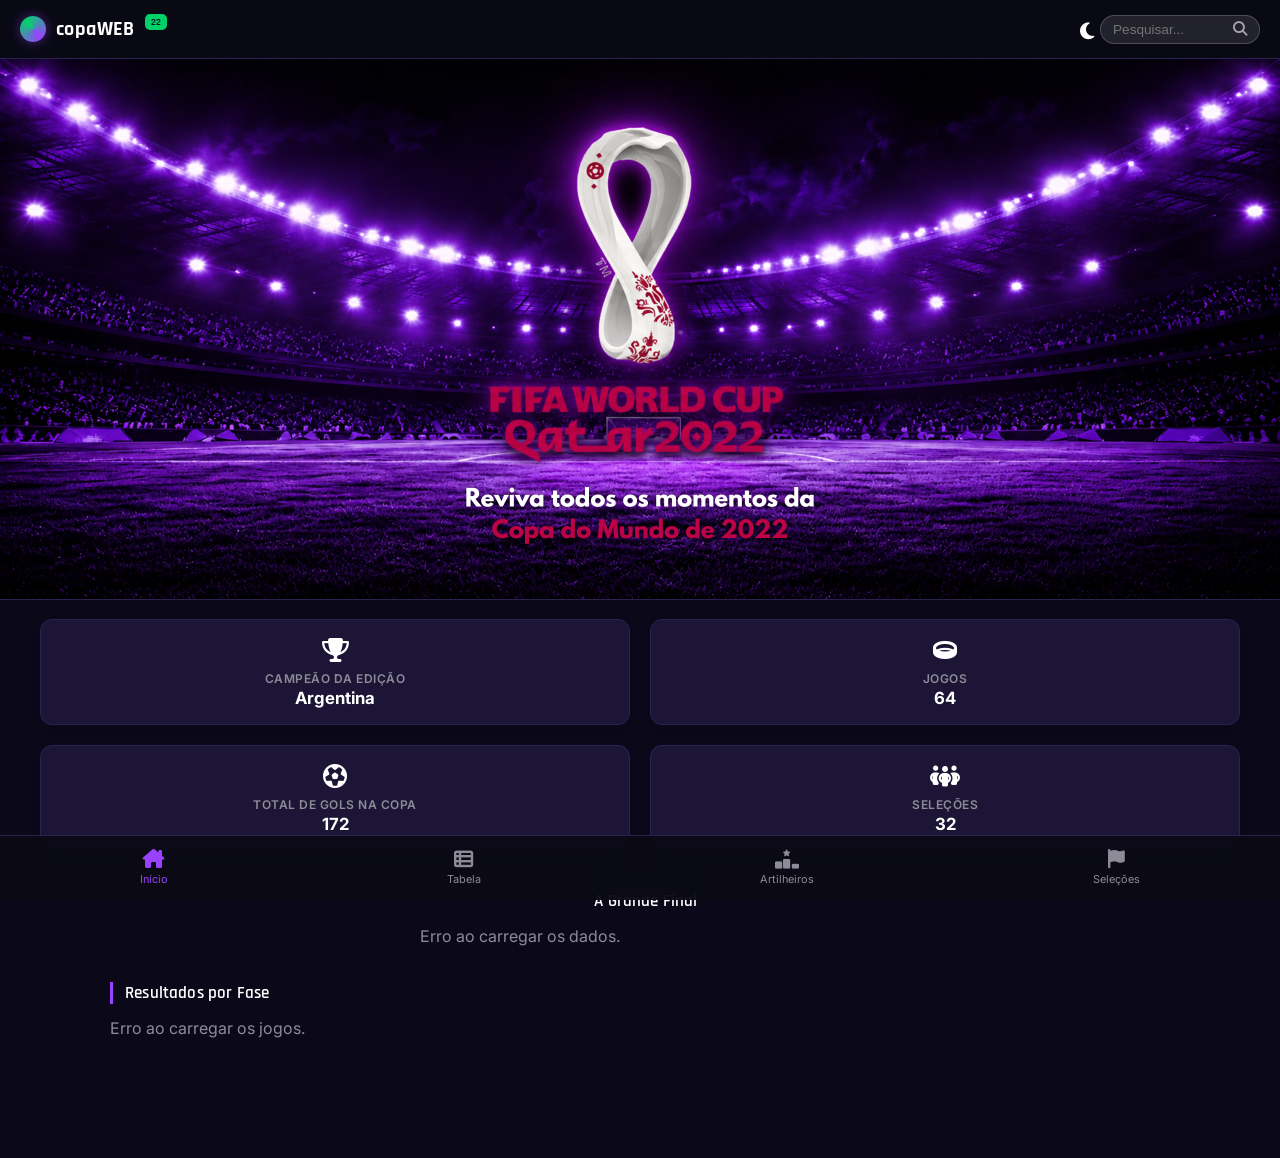
<file: index.html>
<!DOCTYPE html>
<html lang="pt-BR">
<head>
    <meta charset="UTF-8">
    <meta name="viewport" content="width=device-width, initial-scale=1.0, maximum-scale=1.0, user-scalable=no">
    <title>copaWEB - GML'S</title>

    <link rel="stylesheet" href="frontend/css/style.css">
    <script src="frontend/js/busca.js"></script>
    <link rel="stylesheet" href="https://cdnjs.cloudflare.com/ajax/libs/font-awesome/6.4.2/css/all.min.css">
    <script src="frontend/js/tema.js"></script>
</head>
<body>
    

    <header>
        
        <div class="logo">
        <span class="profile-icon"></span>
        copaWEB
        
    </div>

    <button id="btn-tema" style="position: absolute; right: 180px; top: 15px; background: transparent; border: none; color: var(--texto-principal); font-size: 1.2rem; cursor: pointer; padding: 6px; z-index: 1000; transition: var(--transicao);">
        <i class="fa-solid fa-moon"></i>
    </button>
            
<div class="search-container" style="position: absolute; right: 20px; top: 15px; display: flex; align-items: center; background: rgba(255, 255, 255, 0.1); border-radius: 20px; padding: 6px 12px; border: 1px solid rgba(255, 255, 255, 0.2); z-index: 1000;">
    <input type="text" id="campo-pesquisa" placeholder="Pesquisar..." style="background: transparent; border: none; color: #fff; outline: none; width: 120px; font-size: 0.85rem;">
    <i class="fa-solid fa-magnifying-glass" style="color: rgba(255, 255, 255, 0.6); font-size: 0.9rem; cursor: pointer;"></i>
</div>



</div>
    </header>

    <div class="container-banner-imagem">
    <img src="frontend/assets/imagens/estadio1.png" alt="Banner Copa do Mundo" class="banner-imagem-wide">
</div>
<section class="info-copa-section">
    <div class="info-copa-grid">
        
        <div class="info-card">
            <span class="info-card-icon"><i class="fa-solid fa-trophy"></i></span>
            <span class="info-card-label">Campeão da edição</span>
            <span class="info-card-value">Argentina</span>
        </div>

        <div class="info-card">
            <span class="info-card-icon"><i class="fa-solid fa-ring"></i></span>
            <span class="info-card-label">Jogos</span>
            <span class="info-card-value">64</span>
        </div>

        <div class="info-card">
            <span class="info-card-icon"><i class="fa-regular fa-futbol"></i></span>
            <span class="info-card-label">Total de gols na copa</span>
            <span class="info-card-value">172</span>
        </div>

        <div class="info-card">
            <span class="info-card-icon"><i class="fa-solid fa-people-group"></i></span>
            <span class="info-card-label">Seleções</span>
            <span class="info-card-value">32</span>
        </div>

    </div>
</section>

    <div class="pagina-inicio">
        <section class="secao-destaque">
            <h2 class="section-header">A Grande Final</h2>
            <div id="jogo-destaque" class="destaque-wrapper">
                <p class="mensagem-vazia">Carregando partida...</p>
            </div>
        </section>

        <section>
            <h2 class="section-header">Resultados por Fase</h2>
            <div id="lista-jogos" class="jogos-grid">
                <p class="mensagem-vazia">Carregando partidas...</p>
            </div>
        </section>
    </div>

<div class="bottom-nav">
    <a href="index.html" class="nav-item active">
        <i class="fa-solid fa-house-chimney" style="font-size: 1.2rem;"></i>
        Início
    </a>
    <a href="frontend/tabela.html" class="nav-item">
        <i class="fa-solid fa-table-list" style="font-size: 1.2rem;"></i>
        Tabela
    </a>
    <a href="frontend/artilheiros.html" class="nav-item">
        <i class="fa-solid fa-ranking-star" style="font-size: 1.2rem;"></i>
        Artilheiros
    </a>
    <a href="frontend/selecoes.html" class="nav-item">
        <i class="fa-solid fa-flag" style="font-size: 1.2rem;"></i>
        Seleções
    </a>
</div>

    <script src="frontend/js/api.js"></script>
    <script src="frontend/js/home.js"></script>
</body>
</html>
</file>
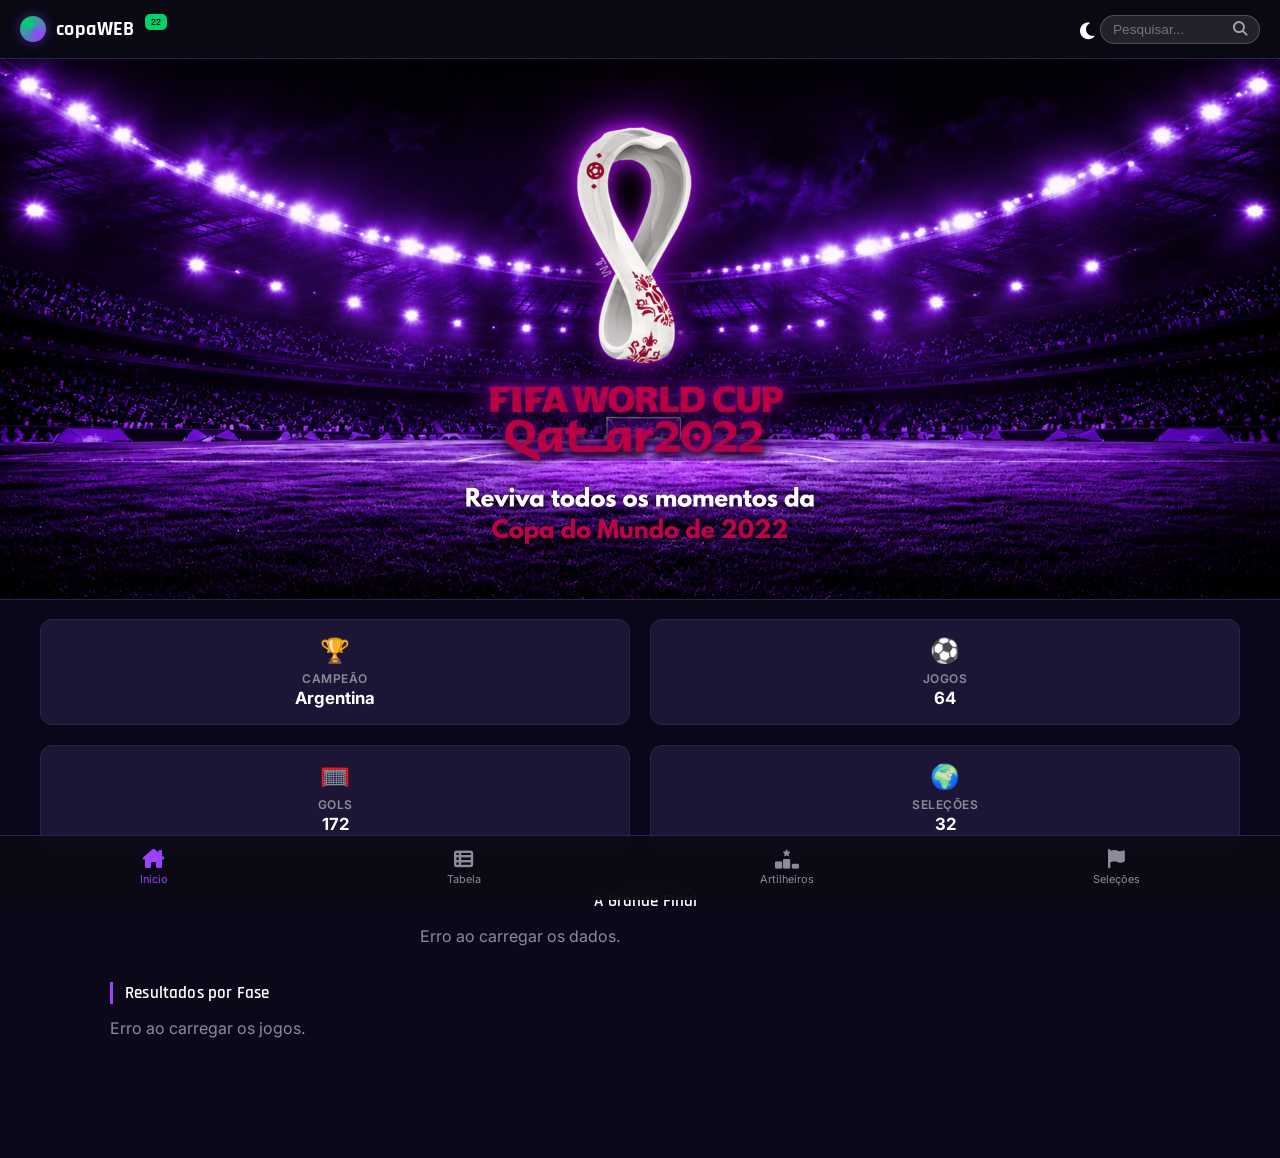
<file: frontend/index.html>
<!DOCTYPE html>
<html lang="pt-BR">
<head>
    <meta charset="UTF-8">
    <meta name="viewport" content="width=device-width, initial-scale=1.0, maximum-scale=1.0, user-scalable=no">
    <title>copaWEB - GML'S</title>

    <link rel="stylesheet" href="css/style.css">
    <script src="js/busca.js"></script>
    <link rel="stylesheet" href="https://cdnjs.cloudflare.com/ajax/libs/font-awesome/6.4.2/css/all.min.css">
    <script src="js/tema.js"></script>
</head>
<body>
    

    <header>
        
        <div class="logo">
        <span class="profile-icon"></span>
        copaWEB
        
    </div>

    <button id="btn-tema" style="position: absolute; right: 180px; top: 15px; background: transparent; border: none; color: var(--texto-principal); font-size: 1.2rem; cursor: pointer; padding: 6px; z-index: 1000; transition: var(--transicao);">
        <i class="fa-solid fa-moon"></i>
    </button>
            
<div class="search-container" style="position: absolute; right: 20px; top: 15px; display: flex; align-items: center; background: rgba(255, 255, 255, 0.1); border-radius: 20px; padding: 6px 12px; border: 1px solid rgba(255, 255, 255, 0.2); z-index: 1000;">
    <input type="text" id="campo-pesquisa" placeholder="Pesquisar..." style="background: transparent; border: none; color: #fff; outline: none; width: 120px; font-size: 0.85rem;">
    <i class="fa-solid fa-magnifying-glass" style="color: rgba(255, 255, 255, 0.6); font-size: 0.9rem; cursor: pointer;"></i>
</div>



</div>
    </header>

    <div class="container-banner-imagem">
    <img src="../assets/imagens/estadio1.png" alt="Banner Copa do Mundo" class="banner-imagem-wide">
</div>
<section class="info-copa-section">
    <div class="info-copa-grid">
        
        <div class="info-card">
            <span class="info-card-icon">🏆</span>
            <span class="info-card-label">Campeão</span>
            <span class="info-card-value">Argentina</span>
        </div>

        <div class="info-card">
            <span class="info-card-icon">⚽</span>
            <span class="info-card-label">Jogos</span>
            <span class="info-card-value">64</span>
        </div>

        <div class="info-card">
            <span class="info-card-icon">🥅</span>
            <span class="info-card-label">Gols</span>
            <span class="info-card-value">172</span>
        </div>

        <div class="info-card">
            <span class="info-card-icon">🌍</span>
            <span class="info-card-label">Seleções</span>
            <span class="info-card-value">32</span>
        </div>

    </div>
</section>

    <div class="pagina-inicio">
        <section class="secao-destaque">
            <h2 class="section-header">A Grande Final</h2>
            <div id="jogo-destaque" class="destaque-wrapper">
                <p class="mensagem-vazia">Carregando partida...</p>
            </div>
        </section>

        <section>
            <h2 class="section-header">Resultados por Fase</h2>
            <div id="lista-jogos" class="jogos-grid">
                <p class="mensagem-vazia">Carregando partidas...</p>
            </div>
        </section>
    </div>

<div class="bottom-nav">
    <a href="index.html" class="nav-item active">
        <i class="fa-solid fa-house-chimney" style="font-size: 1.2rem;"></i>
        Início
    </a>
    <a href="tabela.html" class="nav-item">
        <i class="fa-solid fa-table-list" style="font-size: 1.2rem;"></i>
        Tabela
    </a>
    <a href="artilheiros.html" class="nav-item">
        <i class="fa-solid fa-ranking-star" style="font-size: 1.2rem;"></i>
        Artilheiros
    </a>
    <a href="selecoes.html" class="nav-item">
        <i class="fa-solid fa-flag" style="font-size: 1.2rem;"></i>
        Seleções
    </a>
</div>

    <script src="js/api.js"></script>
    <script src="js/home.js"></script>
</body>
</html>
</file>
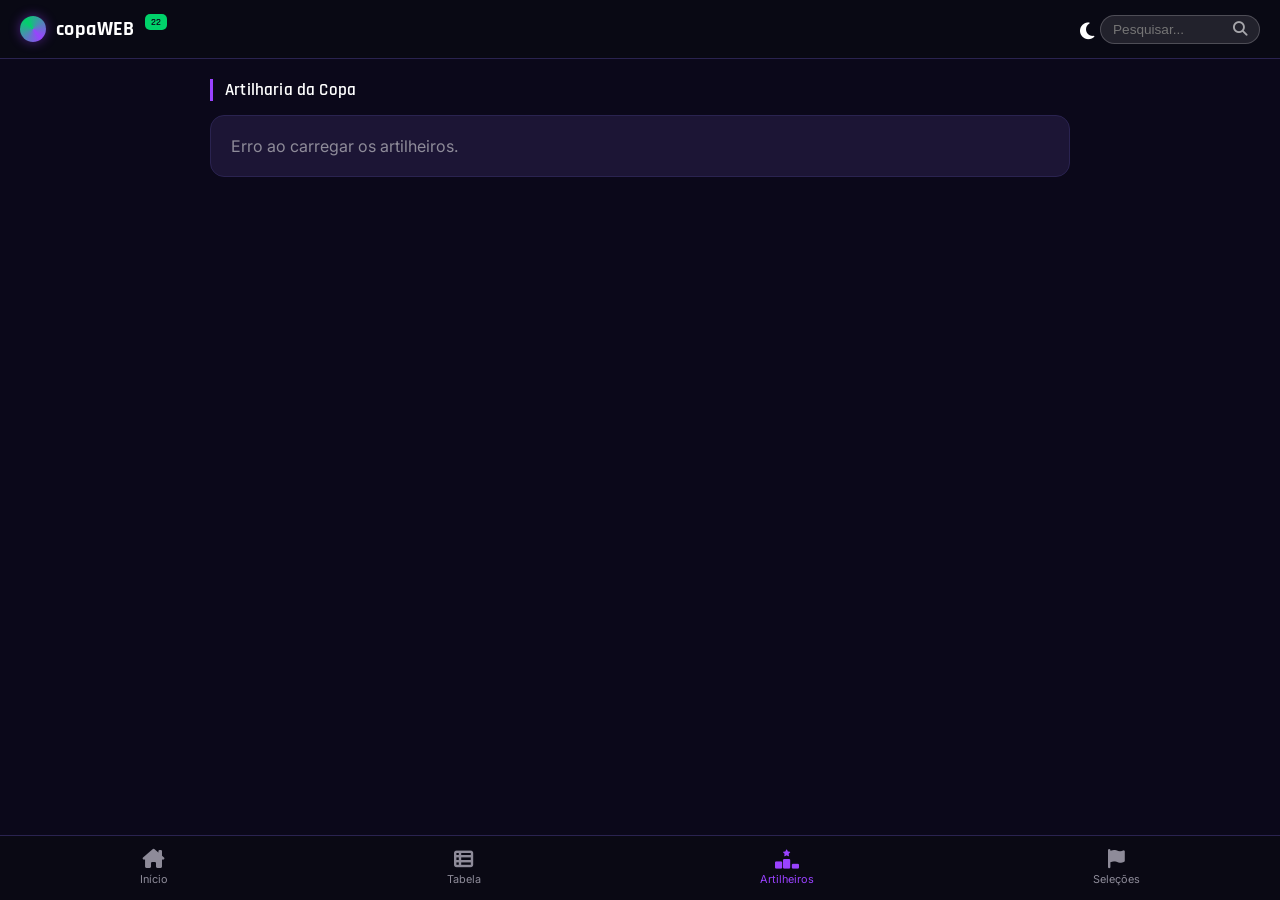
<file: frontend/artilheiros.html>
<!DOCTYPE html>
<html lang="pt-BR">
<head>
    <meta charset="UTF-8">
    <meta name="viewport" content="width=device-width, initial-scale=1.0, maximum-scale=1.0, user-scalable=no">
    <title>Artilheiros — copaWEB</title>

    <link rel="stylesheet" href="css/style.css">
    <script src="js/busca.js"></script>
    <link rel="stylesheet" href="https://cdnjs.cloudflare.com/ajax/libs/font-awesome/6.4.2/css/all.min.css">
    <script src="js/tema.js"></script>

</head>
<body>

    <header>
        <div class="logo">
        <span class="profile-icon"></span>
        copaWEB
    </div>

    <button id="btn-tema" style="position: absolute; right: 180px; top: 15px; background: transparent; border: none; color: var(--texto-principal); font-size: 1.2rem; cursor: pointer; padding: 6px; z-index: 1000; transition: var(--transicao);">
        <i class="fa-solid fa-moon"></i>
    </button>
        </div>
        <div class="search-container" style="position: absolute; right: 20px; top: 15px; display: flex; align-items: center; background: rgba(255, 255, 255, 0.1); border-radius: 20px; padding: 6px 12px; border: 1px solid rgba(255, 255, 255, 0.2); z-index: 1000;">
            <input type="text" id="campo-pesquisa" placeholder="Pesquisar..." style="background: transparent; border: none; color: #fff; outline: none; width: 120px; font-size: 0.85rem;">
            <i class="fa-solid fa-magnifying-glass" style="color: rgba(255, 255, 255, 0.6); font-size: 0.9rem; cursor: pointer;"></i>
        </div>
    </header>

    <div class="container-simples" style="padding-top: 20px;">
        <h2 class="section-header">Artilharia da Copa</h2>
        <div class="stats-panel">
            <div id="artilheiros-tabela">
                <p class="mensagem-vazia">Carregando artilheiros...</p>
            </div>
        </div>
    </div>

    <div class="bottom-nav">
        <a href="../index.html" class="nav-item">
            <i class="fa-solid fa-house-chimney" style="font-size: 1.2rem;"></i>
            Início
        </a>
        <a href="tabela.html" class="nav-item">
            <i class="fa-solid fa-table-list" style="font-size: 1.2rem;"></i>
            Tabela
        </a>
        <a href="artilheiros.html" class="nav-item active">
            <i class="fa-solid fa-ranking-star" style="font-size: 1.2rem;"></i>
            Artilheiros
        </a>
        <a href="selecoes.html" class="nav-item">
            <i class="fa-solid fa-flag" style="font-size: 1.2rem;"></i>
            Seleções
        </a>
    </div>

    <script src="js/api.js"></script>
    <script src="js/artilheiros.js"></script>
</body>
</html>
</file>
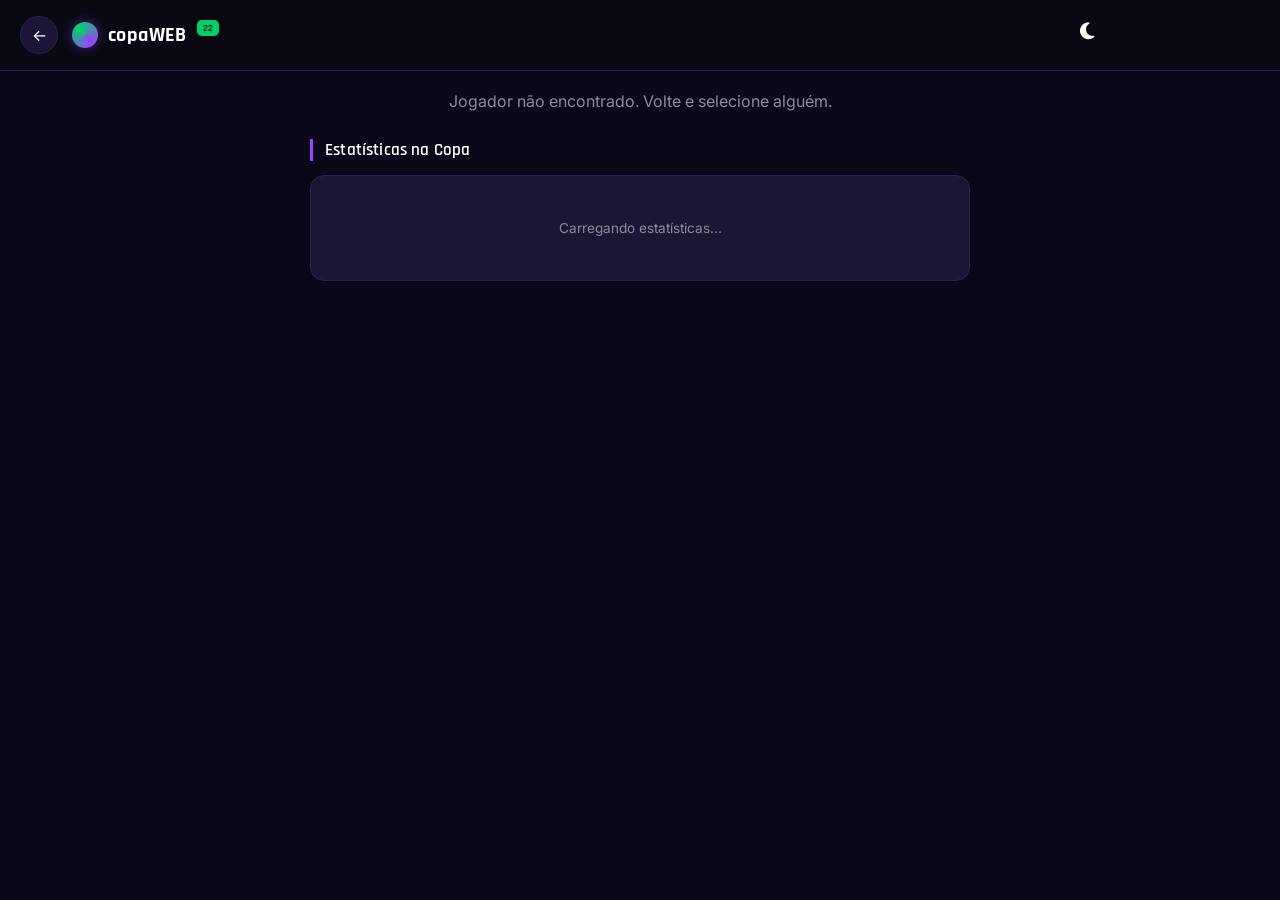
<file: frontend/jogador.html>
<!DOCTYPE html>
<html lang="pt-BR">
<head>
    <meta charset="UTF-8">
    <meta name="viewport" content="width=device-width, initial-scale=1.0, maximum-scale=1.0, user-scalable=no">
    <title>Perfil do Jogador — copaWEB</title>
    
    <link rel="stylesheet" href="css/style.css">
    <link rel="stylesheet" href="https://cdnjs.cloudflare.com/ajax/libs/font-awesome/6.4.2/css/all.min.css">
    <script src="js/tema.js"></script>

</head>
<body>

    <header>
          <div style="display:flex; align-items:center; gap:14px;">

        <a href="artilheiros.html" class="back-icon">←</a>
        <div class="logo">
        <span class="profile-icon"></span>
        copaWEB
    </div>
    </div>

    <button id="btn-tema" style="position: absolute; right: 180px; top: 15px; background: transparent; border: none; color: var(--texto-principal); font-size: 1.2rem; cursor: pointer; padding: 6px; z-index: 1000; transition: var(--transicao);">
        <i class="fa-solid fa-moon"></i>
    </button>
        </div>
    </header>

    <div class="pagina-partida" style="padding-top: 20px;">
        <div id="jogador-cabecalho">
            <p class="mensagem-vazia">Carregando perfil...</p>
        </div>

        <section>
            <h2 class="section-header">Estatísticas na Copa</h2>
            <div class="stats-panel">
                <div id="jogador-estatisticas">
                    <p class="mensagem-vazia">Carregando estatísticas...</p>
                </div>
            </div>
        </section>
    </div>

    <script src="js/api.js"></script>
    <script src="js/jogador.js"></script>
</body>
</html>
</file>
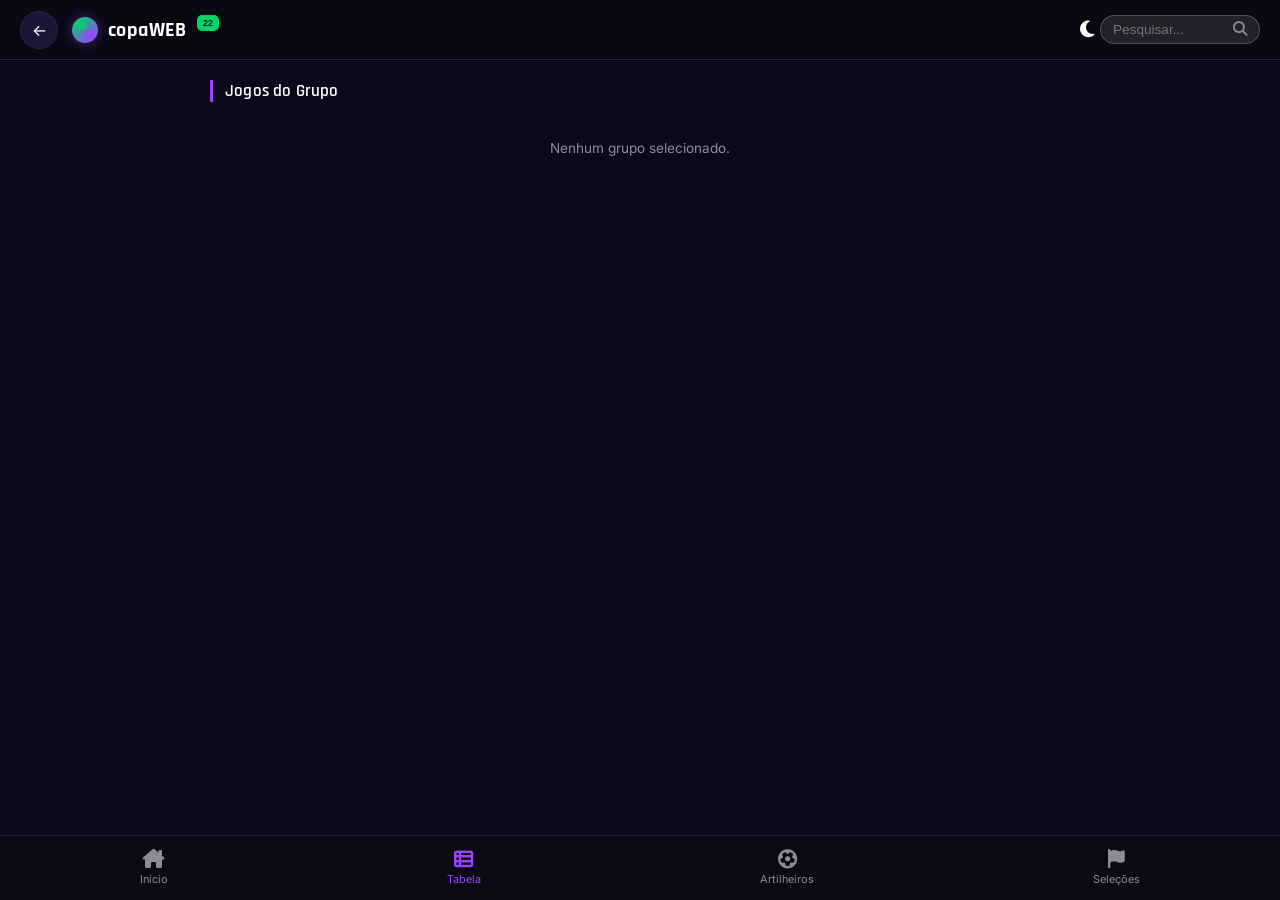
<file: frontend/jogosgrupo.html>
<!DOCTYPE html>
<html lang="pt-BR">
<head>
    <meta charset="UTF-8">
    <meta name="viewport" content="width=device-width, initial-scale=1.0, maximum-scale=1.0, user-scalable=no">
    <title>Jogos do Grupo — copaWEB</title>

    <link rel="stylesheet" href="css/style.css">
    <link rel="stylesheet" href="https://cdnjs.cloudflare.com/ajax/libs/font-awesome/6.4.2/css/all.min.css">
    <script src="js/tema.js"></script>
</head>
<body>

    <header style="display: flex; align-items: center; justify-content: flex-start; height: 60px; padding: 0 20px; position: relative;">
      <div style="display:flex; align-items:center; gap:14px;">

        <a href="tabela.html" class="back-icon">←</a>
        <div class="logo">
        <span class="profile-icon"></span>
        copaWEB
    </div>
    </div>
    
    <button id="btn-tema" style="position: absolute; right: 180px; background: transparent; border: none; color: var(--texto-principal); font-size: 1.2rem; cursor: pointer; padding: 6px; z-index: 1000; transition: var(--transicao);">
        <i class="fa-solid fa-moon"></i>
    </button>

    <div class="search-container" style="position: absolute; right: 20px; display: flex; align-items: center; background: rgba(255, 255, 255, 0.1); border-radius: 20px; padding: 6px 12px; border: 1px solid rgba(255, 255, 255, 0.2); z-index: 1000;">
        <input type="text" id="campo-pesquisa" placeholder="Pesquisar..." style="background: transparent; border: none; color: var(--texto-principal); outline: none; width: 120px; font-size: 0.85rem;">
        <i class="fa-solid fa-magnifying-glass" style="color: var(--texto-secundario); font-size: 0.9rem; cursor: pointer;"></i>
    </div>
</header>

    <div class="container-simples" style="padding-top: 20px;">
        <h2 class="section-header" id="titulo-grupo">Jogos do Grupo</h2>
        
        <div id="container-jogos">
            <p class="mensagem-vazia">Carregando partidas...</p>
        </div>
    </div>

    <div class="bottom-nav">
        <!-- Volta para a raiz para achar o index.html -->
        <a href="../index.html" class="nav-item">
            <i class="fa-solid fa-house-chimney" style="font-size: 1.2rem;"></i>
            Início
        </a>
        <a href="tabela.html" class="nav-item active">
            <i class="fa-solid fa-table-list" style="font-size: 1.2rem;"></i>
            Tabela
        </a>
        <a href="artilheiros.html" class="nav-item">
            <i class="fa-solid fa-soccer-ball" style="font-size: 1.2rem;"></i>
            Artilheiros
        </a>
        <a href="selecoes.html" class="nav-item">
            <i class="fa-solid fa-flag" style="font-size: 1.2rem;"></i>
            Seleções
        </a>
    </div>

    <script src="js/api.js"></script>
    <script src="js/jogosgrupo.js"></script>
</body>
</html>
</file>
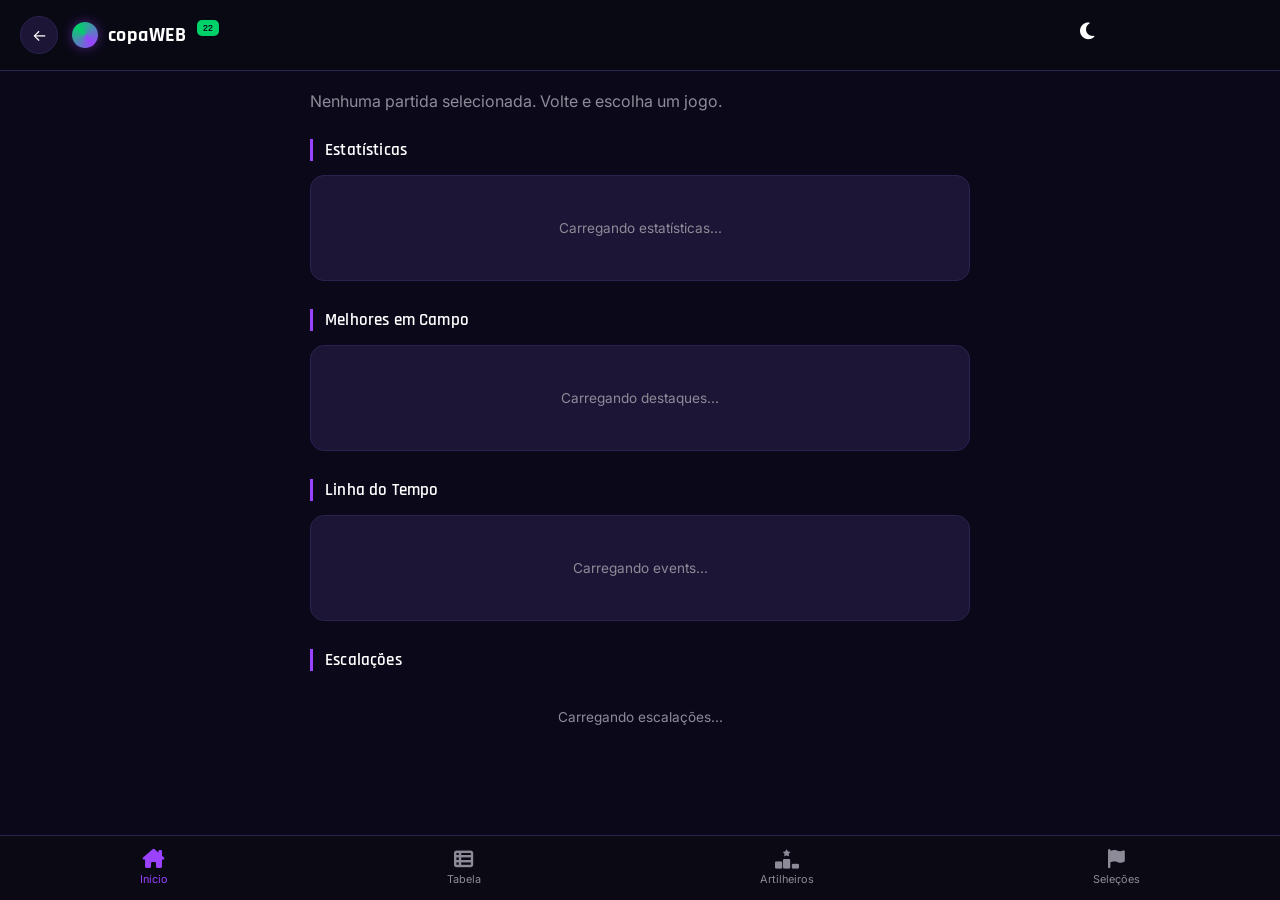
<file: frontend/partidas.html>
<!DOCTYPE html>
<html lang="pt-BR">
<head>
    <meta charset="UTF-8">
    <meta name="viewport" content="width=device-width, initial-scale=1.0, maximum-scale=1.0, user-scalable=no">
    <title>Partida — copaWEB</title>

    <link rel="stylesheet" href="css/style.css">
    <link rel="stylesheet" href="https://cdnjs.cloudflare.com/ajax/libs/font-awesome/6.4.2/css/all.min.css">
    <script src="js/tema.js"></script>
</head>
<body>

    <header>
          <div style="display:flex; align-items:center; gap:14px;">

        <a href="javascript:history.back()" class="back-icon">←</a>
        <div class="logo">
        <span class="profile-icon"></span>
        copaWEB
    </div>

    <button id="btn-tema" style="position: absolute; right: 180px; top: 15px; background: transparent; border: none; color: var(--texto-principal); font-size: 1.2rem; cursor: pointer; padding: 6px; z-index: 1000; transition: var(--transicao);">
        <i class="fa-solid fa-moon"></i>
    </button>
        </div>
    </header>

    <div class="pagina-partida" style="padding-top: 20px;">

        <div id="partida-placar">
            <p class="mensagem-vazia">Carregando partida...</p>
        </div>

        <section>
            <h2 class="section-header">Estatísticas</h2>
            <div class="stats-panel">
                <div id="partida-estatisticas">
                    <p class="mensagem-vazia">Carregando estatísticas...</p>
                </div>
            </div>
        </section>

        <section>
            <h2 class="section-header">Melhores em Campo</h2>
            <div class="stats-panel">
                <div id="partida-destaques">
                    <p class="mensagem-vazia">Carregando destaques...</p>
                </div>
            </div>
        </section>

        <section>
            <h2 class="section-header">Linha do Tempo</h2>
            <div class="stats-panel">
                <div id="partida-eventos">
                    <p class="mensagem-vazia">Carregando events...</p>
                </div>
            </div>
        </section>

        <section>
            <h2 class="section-header">Escalações</h2>
            <div id="partida-escalacoes">
                <p class="mensagem-vazia">Carregando escalações...</p>
            </div>
        </section>

    </div>

    <div class="bottom-nav">
        <a href="../index.html" class="nav-item active">
            <i class="fa-solid fa-house-chimney" style="font-size: 1.2rem;"></i>
            Início
        </a>
        <a href="tabela.html" class="nav-item">
            <i class="fa-solid fa-table-list" style="font-size: 1.2rem;"></i>
            Tabela
        </a>
        <a href="artilheiros.html" class="nav-item">
            <i class="fa-solid fa-ranking-star" style="font-size: 1.2rem;"></i>
            Artilheiros
        </a>
        <a href="selecoes.html" class="nav-item">
            <i class="fa-solid fa-flag" style="font-size: 1.2rem;"></i>
            Seleções
        </a>
    </div>

    <script src="js/api.js"></script>
    <script src="js/partidas.js"></script>
</body>
</html>
</file>
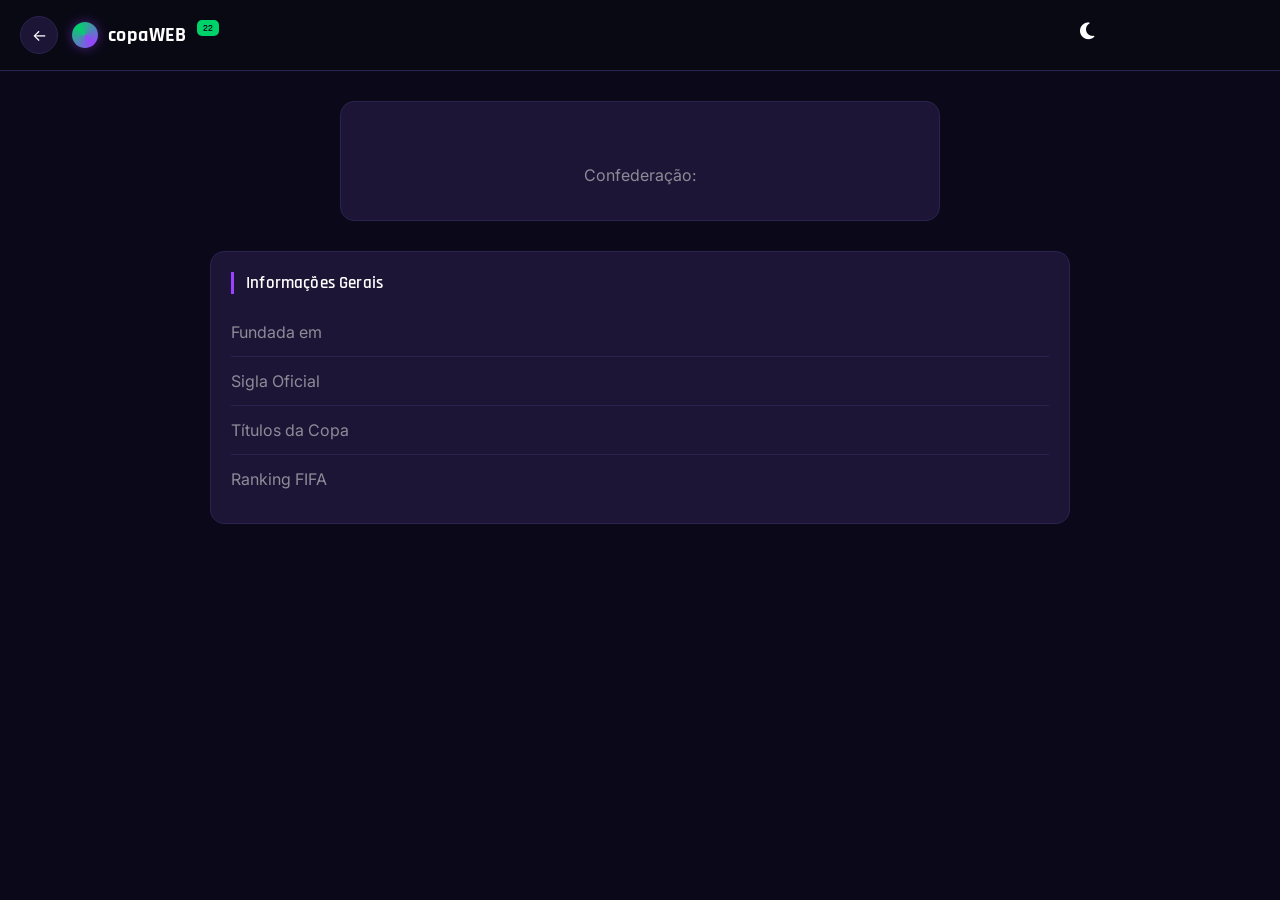
<file: frontend/perfilselecao.html>
<!DOCTYPE html>
<html lang="pt-BR">

<head>
    <meta charset="UTF-8">
    <meta name="viewport" content="width=device-width, initial-scale=1.0, maximum-scale=1.0, user-scalable=no">
    <title>Perfil da Seleção — copaWEB</title>

    <link rel="stylesheet" href="css/style.css">
    <link rel="stylesheet" href="https://cdnjs.cloudflare.com/ajax/libs/font-awesome/6.4.2/css/all.min.css">
    <script src="js/tema.js"></script>
</head>
<body>

<header>

    <div style="display:flex; align-items:center; gap:14px;">
        <a href="selecoes.html" class="back-icon">←</a>
        <div class="logo">
        <span class="profile-icon"></span>
        copaWEB
    </div>

    <button id="btn-tema" style="position: absolute; right: 180px; top: 15px; background: transparent; border: none; color: var(--texto-principal); font-size: 1.2rem; cursor: pointer; padding: 6px; z-index: 1000; transition: var(--transicao);">
        <i class="fa-solid fa-moon"></i>
    </button>
        </div>

    </div>

</header>

<main class="container-simples">

    <div class="perfil-card">

        <img id="escudo">

        <h1 id="nome"></h1>

        <p class="confederacao">
            Confederação:
            <span id="confederacao"></span>
        </p>

    </div>

    <div class="stats-panel">
        <h2 class="section-header">
            Informações Gerais
        </h2>

        <div class="info-row">
            <span>Fundada em</span>
            <strong id="fundacao"></strong>
        </div>

        <div class="info-row">
            <span>Sigla Oficial</span>
            <strong id="sigla"></strong>
        </div>

        <div class="info-row">
            <span>Títulos da Copa</span>
            <strong id="titulos"></strong>
        </div>

        <div class="info-row">
            <span>Ranking FIFA</span>
            <strong id="ranking"></strong>
        </div>
    </div>
</main>

<script src="js/api.js"></script>
<script src="js/perfilselecao.js"></script>

</body>
</html>
</file>
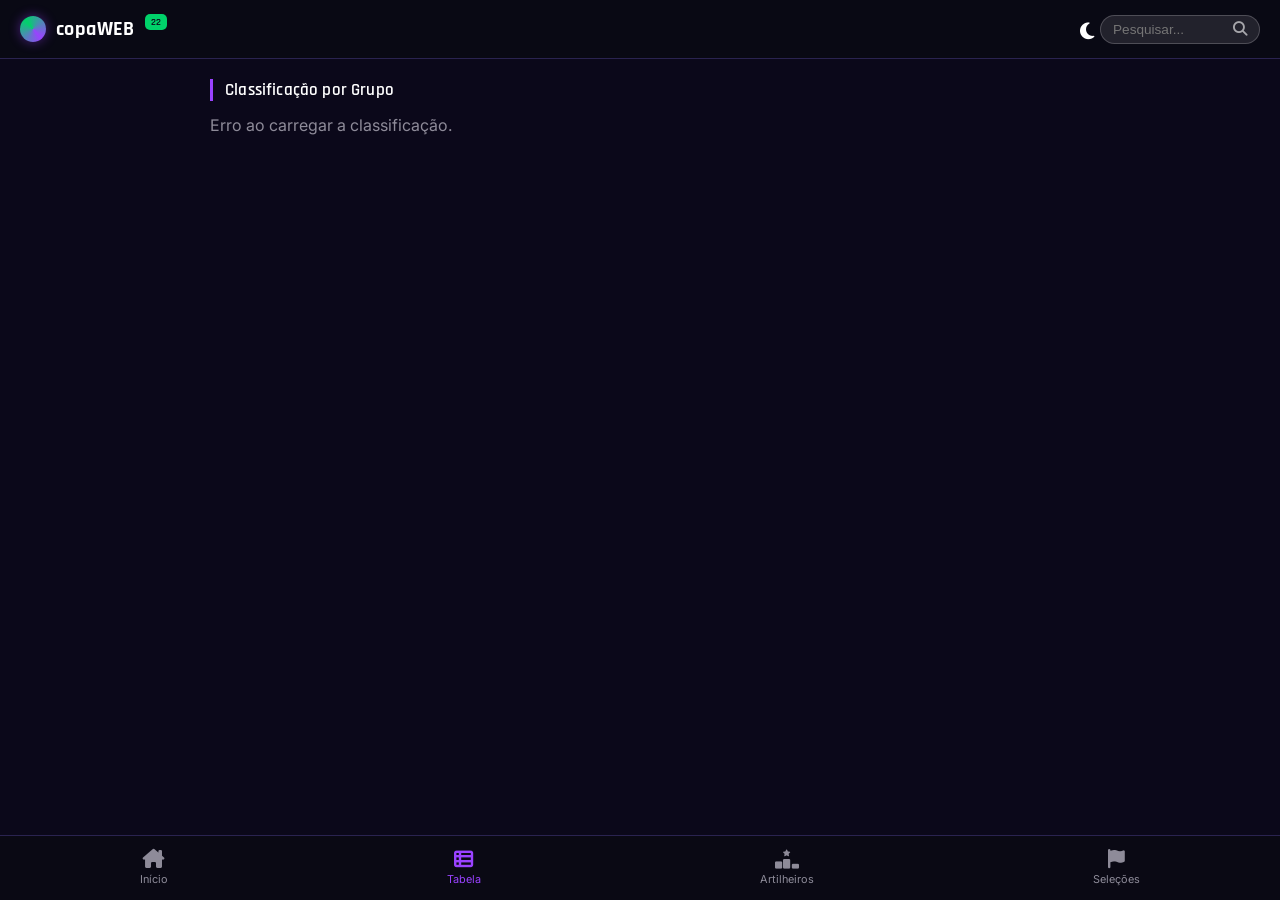
<file: frontend/tabela.html>
<!DOCTYPE html>
<html lang="pt-BR">
<head>
    <meta charset="UTF-8">
    <meta name="viewport" content="width=device-width, initial-scale=1.0, maximum-scale=1.0, user-scalable=no">
    <title>Tabela — copaWEB</title>

    <link rel="stylesheet" href="css/style.css">
    <script src="js/busca.js"></script>
    <link rel="stylesheet" href="https://cdnjs.cloudflare.com/ajax/libs/font-awesome/6.4.2/css/all.min.css">
    <script src="js/tema.js"></script>
</head>
<body>

    <header>
        <div class="logo">
        <span class="profile-icon"></span>
        copaWEB
    </div>

    <button id="btn-tema" style="position: absolute; right: 180px; top: 15px; background: transparent; border: none; color: var(--texto-principal); font-size: 1.2rem; cursor: pointer; padding: 6px; z-index: 1000; transition: var(--transicao);">
        <i class="fa-solid fa-moon"></i>
    </button>
        </div>
        <div class="search-container" style="position: absolute; right: 20px; top: 15px; display: flex; align-items: center; background: rgba(255, 255, 255, 0.1); border-radius: 20px; padding: 6px 12px; border: 1px solid rgba(255, 255, 255, 0.2); z-index: 1000;">
            <input type="text" id="campo-pesquisa" placeholder="Pesquisar..." style="background: transparent; border: none; color: #fff; outline: none; width: 120px; font-size: 0.85rem;">
            <i class="fa-solid fa-magnifying-glass" style="color: rgba(255, 255, 255, 0.6); font-size: 0.9rem; cursor: pointer;"></i>
        </div>
    </header>

    <div class="container-simples" style="padding-top: 20px;">
        <h2 class="section-header">Classificação por Grupo</h2>
        <div id="tabela-classificacao">
            <p class="mensagem-vazia">Carregando classificação...</p>
        </div>
    </div>

    <div class="bottom-nav">
        <a href="../index.html" class="nav-item">
            <i class="fa-solid fa-house-chimney" style="font-size: 1.2rem;"></i>
            Início
        </a>
        <a href="tabela.html" class="nav-item active">
            <i class="fa-solid fa-table-list" style="font-size: 1.2rem;"></i>
            Tabela
        </a>
        <a href="artilheiros.html" class="nav-item">
            <i class="fa-solid fa-ranking-star" style="font-size: 1.2rem;"></i>
            Artilheiros
        </a>
        <a href="selecoes.html" class="nav-item">
            <i class="fa-solid fa-flag" style="font-size: 1.2rem;"></i>
            Seleções
        </a>
    </div>

    <script src="js/api.js"></script>
    <script src="js/tabela.js"></script>
</body>
</html>
</file>
<file: frontend/css/style.css>
/* ==========================================================================
   copaWEB — GML'S
   Tema: dark scoreboard neon (roxo / verde / vermelho)
   ========================================================================== */

@import url('https://fonts.googleapis.com/css2?family=Rajdhani:wght@500;600;700&family=Inter:wght@400;500;600;700&display=swap');

/* ==========================================================================
   CORES DO TEMA 
   ========================================================================== */

:root {
    /* Tema Escuro Padrão (Suas cores originais) */
    --bg-principal: #0B081A;
    --bg-elevado: #140f2c;
    --bg-card: #1C1535;
    --bg-card-2: #241c42;
    --borda: #2a2350;
    --borda-clara: #3b2f66;

    --roxo-neon: #9A42FF;
    --roxo-hover: #7b2cbf;
    --roxo-neon-fraco: rgba(154, 66, 255, 0.16);
    --roxo-glow: rgba(154, 66, 255, 0.45);

    --verde-stat: #00D26A;
    --vermelho-stat: #F93B4D;
    --vermelho-live: #FF3366;
    --amarelo-stat: #ffd166;

    --texto-principal: #FFFFFF;
    --texto-secundario: #A39FC1;
    --texto-mutado: #6B668B;
    
    --raio: 12px;
    --transicao: all 0.3s ease;
}

/* Definições para o Modo Claro */
body.light-mode {
    /* Fundo principal: um lilás acinzentado super suave, muito mais moderno que branco puro */
    --bg-principal: #fffaf0;     
    
    /* Cabeçalhos e painéis elevados com transparência (Efeito Vidro Fosco) */
    --bg-elevado: rgba(255, 255, 255, 0.75);       
    
    /* Cards de jogo e elementos internos: um roxo pastel bem clarinho */
    --bg-card: #E5E1F2;          
    --bg-card-2: #DDD9EE;
    
    /* Bordas suaves com tom lilás */
    --borda: rgba(191, 181, 216, 0.4);            
    --borda-clara: rgba(191, 181, 216, 0.6);

    /* Textos: Azul escuro violáceo (evita o preto puro que cansa a vista) */
    --texto-principal: #1B1233;  
    --texto-secundario: #5E537A; 
    --texto-terciario: #8C82A6;

    /* Cores neon adaptadas para fundo claro para não "queimar" a retina */
    --roxo-neon: #7313F2;        /* Roxo mais profundo e legível */
    --roxo-neon-fraco: rgba(115, 19, 242, 0.08);
    --roxo-glow: rgba(115, 19, 242, 0.15);
}
:root {
    --bg-principal: #0B081A;
    --bg-elevado: #140f2c;
    --bg-card: #1C1535;
    --bg-card-2: #241c42;
    --borda: #2a2350;
    --borda-clara: #3b2f66;

    --roxo-neon: #9A42FF;
    --roxo-hover: #7b2cbf;
    --roxo-neon-fraco: rgba(154, 66, 255, 0.16);
    --roxo-glow: rgba(154, 66, 255, 0.45);

    --verde-stat: #00D26A;
    --vermelho-stat: #F93B4D;
    --vermelho-live: #FF3366;
    --amarelo-stat: #ffd166;

    --texto-principal: #FFFFFF;
    --texto-secundario: #8E8B99;
    --texto-terciario: #5c5866;

    --fonte-display: 'Rajdhani', 'Inter', sans-serif;
    --fonte-corpo: 'Inter', sans-serif;

    --raio: 14px;
    --raio-peq: 8px;
}

* {
    margin: 0;
    padding: 0;
    box-sizing: border-box;
    -webkit-tap-highlight-color: transparent;
}

html {
    scroll-behavior: smooth;
}

body {
    background-color: var(--bg-principal);
    color: var(--texto-principal);
    font-family: var(--fonte-corpo);
    min-height: 100vh;
    padding-bottom: 88px;
}

a {
    color: inherit;
}

::selection {
    background: var(--roxo-glow);
}

:focus-visible {
    outline: 2px solid var(--roxo-neon);
    outline-offset: 2px;
    border-radius: 4px;
}

/* ---------------------------------------------------------------------- */
/* HEADER                                                                  */
/* ---------------------------------------------------------------------- */

header {
    position: sticky;
    top: 0;
    z-index: 50;
    display: flex;
    align-items: center;
    justify-content: space-between;
    padding: 16px 20px;
    background: rgba(10, 10, 20, 0.85);
    backdrop-filter: blur(14px);
    -webkit-backdrop-filter: blur(14px);
    border-bottom: 1px solid var(--borda);
}

.logo {
    display: flex;
    align-items: center;
    gap: 10px;
    font-family: var(--fonte-display);
    font-weight: 700;
    font-size: 1.25rem;
    letter-spacing: 0.02em;
}

.logo::after {
    content: "22";
    font-size: 0.6rem;
    font-weight: 600;
    color: var(--bg-principal);
    background: var(--verde-stat);
    padding: 2px 6px;
    border-radius: 5px;
    letter-spacing: 0.02em;
    align-self: flex-start;
    margin-top: -2px;
}

.profile-icon {
    width: 26px;
    height: 26px;
    border-radius: 50%;
    display: inline-block;
    background: conic-gradient(from 140deg, var(--roxo-neon), var(--verde-stat), var(--roxo-neon));
    box-shadow: 0 0 12px var(--roxo-glow);
}

.header-actions {
    display: flex;
    align-items: center;
    gap: 14px;
}

.search-icon,
.back-icon {
    display: flex;
    align-items: center;
    justify-content: center;
    width: 38px;
    height: 38px;
    border-radius: 50%;
    background: var(--bg-card);
    border: 1px solid var(--borda);
    font-size: 1rem;
    cursor: pointer;
    transition: border-color 0.15s ease, transform 0.15s ease;
    text-decoration: none;
}

.search-icon:hover,
.back-icon:hover {
    border-color: var(--roxo-neon);
    transform: translateY(-1px);
}

/* ---------------------------------------------------------------------- */
/* TABS (barra de seções — usada apenas onde fizer sentido)                */
/* ---------------------------------------------------------------------- */

.tabs {
    display: flex;
    gap: 6px;
    padding: 14px 20px 4px;
    overflow-x: auto;
    scrollbar-width: none;
}

.tabs::-webkit-scrollbar { display: none; }

.tab {
    flex: 0 0 auto;
    padding: 8px 16px;
    border-radius: 999px;
    font-size: 0.85rem;
    font-weight: 600;
    color: var(--texto-secundario);
    background: transparent;
    border: 1px solid var(--borda);
    cursor: pointer;
    white-space: nowrap;
    transition: all 0.15s ease;
    text-decoration: none;
}

.tab.active {
    color: var(--bg-principal);
    background: var(--roxo-neon);
    border-color: var(--roxo-neon);
    box-shadow: 0 0 16px var(--roxo-glow);
}

.tab:not(.active):hover {
    border-color: var(--borda-clara);
    color: var(--texto-principal);
}

/* ---------------------------------------------------------------------- */
/* DATE SLIDER                                                             */
/* ---------------------------------------------------------------------- */

.date-slider {
    display: flex;
    gap: 10px;
    padding: 10px 20px 20px;
    overflow-x: auto;
    scrollbar-width: none;
}

.date-slider::-webkit-scrollbar { display: none; }

.date-item {
    flex: 0 0 auto;
    display: flex;
    flex-direction: column;
    align-items: center;
    gap: 2px;
    padding: 10px 16px;
    border-radius: var(--raio-peq);
    background: var(--bg-card);
    border: 1px solid var(--borda);
    min-width: 56px;
    cursor: pointer;
    transition: all 0.15s ease;
}

.date-item span {
    font-size: 0.68rem;
    color: var(--texto-secundario);
    text-transform: uppercase;
    letter-spacing: 0.03em;
}

.date-item strong {
    font-family: var(--fonte-display);
    font-size: 1.15rem;
    font-weight: 600;
}

.date-item.active {
    background: var(--roxo-neon-fraco);
    border-color: var(--roxo-neon);
}

.date-item.active span,
.date-item.active strong {
    color: var(--roxo-neon);
}

/* ---------------------------------------------------------------------- */
/* LAYOUT                                                                  */
/* ---------------------------------------------------------------------- */

.grid-desktop {
    display: grid;
    grid-template-columns: 1fr;
    gap: 28px;
    padding: 20px 20px 32px;
    max-width: 1080px;
    margin: 0 auto;
}

@media (min-width: 860px) {
    .grid-desktop {
        grid-template-columns: 1.1fr 0.9fr;
        align-items: start;
    }
}

.container-simples {
    max-width: 900px;
    margin: 0 auto;
    padding: 0 20px 32px;
}

/* ---------------------------------------------------------------------- */
/* PÁGINA INICIAL — final centralizada + resultados lado a lado           */
/* ---------------------------------------------------------------------- */

.pagina-inicio {
    max-width: 1100px;
    margin: 0 auto;
    padding: 20px 20px 32px;
}

.secao-destaque {
    margin-bottom: 36px;
}

.secao-destaque .section-header {
    text-align: center;
    border-left: none;
}

.destaque-wrapper {
    max-width: 440px;
    margin: 0 auto;
}

.jogos-grid {
    display: grid;
    grid-template-columns: repeat(auto-fill, minmax(260px, 1fr));
    gap: 16px;
    align-items: start;
}

.jogos-grid h3 {
    grid-column: 1 / -1;
}

.jogos-grid .card-jogo {
    margin-bottom: 0;
}

.section-header {
    font-family: var(--fonte-display);
    font-size: 1.05rem;
    font-weight: 600;
    letter-spacing: 0.01em;
    margin-bottom: 14px;
    padding-left: 12px;
    border-left: 3px solid var(--roxo-neon);
}

/* ---------------------------------------------------------------------- */
/* CARD DE JOGO                                                            */
/* ---------------------------------------------------------------------- */

.card-jogo {
    background: linear-gradient(180deg, var(--bg-card-2), var(--bg-card));
    border: 1px solid var(--borda);
    border-radius: var(--raio);
    padding: 18px;
    margin-bottom: 14px;
    transition: border-color 0.18s ease, transform 0.18s ease;
}

a .card-jogo:hover {
    border-color: var(--borda-clara);
    transform: translateY(-2px);
}

.card-top {
    display: flex;
    justify-content: space-between;
    align-items: center;
    font-size: 0.75rem;
    margin-bottom: 16px;
}

.live-badge {
    display: inline-flex;
    align-items: center;
    gap: 6px;
    color: var(--vermelho-live);
    font-weight: 700;
    font-size: 0.72rem;
    letter-spacing: 0.06em;
}

.live-dot {
    width: 7px;
    height: 7px;
    border-radius: 50%;
    background: var(--vermelho-live);
    box-shadow: 0 0 8px var(--vermelho-live);
    animation: pulso 1.4s ease-in-out infinite;
}

@keyframes pulso {
    0%, 100% { opacity: 1; transform: scale(1); }
    50% { opacity: 0.4; transform: scale(0.8); }
}

.teams {
    display: flex;
    align-items: center;
    justify-content: space-between;
    gap: 12px;
    margin-bottom: 16px;
}

.team {
    flex: 1;
    display: flex;
    flex-direction: column;
    align-items: center;
    gap: 8px;
    font-size: 0.82rem;
    font-weight: 600;
    text-align: center;
}

.team-flag {
    width: 44px;
    height: 44px;
    border-radius: 50%;
    background: var(--bg-elevado);
    border: 1px solid var(--borda);
    display: flex;
    align-items: center;
    justify-content: center;
    font-size: 0.65rem;
    font-weight: 700;
    color: var(--texto-secundario);
    overflow: hidden;
}

.score {
    font-family: var(--fonte-display);
    font-size: 1.6rem;
    font-weight: 700;
    letter-spacing: 0.02em;
    min-width: 90px;
    text-align: center;
}

.btn-neon {
    width: 100%;
    padding: 12px;
    border-radius: var(--raio-peq);
    border: 1px solid var(--roxo-neon);
    background: var(--roxo-neon-fraco);
    color: var(--roxo-neon);
    font-family: var(--fonte-corpo);
    font-weight: 600;
    font-size: 0.88rem;
    cursor: pointer;
    transition: all 0.18s ease;
}

.btn-neon:hover {
    background: var(--roxo-hover);
    border-color: var(--roxo-hover);
    color: #fff;
    box-shadow: 0 0 18px var(--roxo-glow);
}

.btn-lembrete {
    border-color: var(--borda-clara);
    background: transparent;
    color: var(--texto-secundario);
}

.btn-lembrete:hover {
    border-color: var(--verde-stat);
    color: var(--verde-stat);
    background: transparent;
    box-shadow: 0 0 14px rgba(53, 224, 161, 0.25);
}

/* ---------------------------------------------------------------------- */
/* PAINEL DE ESTATÍSTICAS                                                  */
/* ---------------------------------------------------------------------- */

.stats-panel {
    background: var(--bg-card);
    border: 1px solid var(--borda);
    border-radius: var(--raio);
    padding: 20px;
}

.stat-row {
    display: flex;
    align-items: center;
    gap: 12px;
    margin-bottom: 14px;
}

.stat-row:last-child {
    margin-bottom: 0;
}

.stat-value {
    font-family: var(--fonte-display);
    font-weight: 700;
    font-size: 1rem;
    min-width: 34px;
    text-align: center;
}

.val-verde { color: var(--verde-stat); }
.val-vermelho { color: var(--vermelho-stat); }

.stat-label {
    flex: 1;
    text-align: center;
    font-size: 0.78rem;
    color: var(--texto-secundario);
}

.progress-container {
    flex: 1;
    display: flex;
    height: 6px;
    border-radius: 999px;
    overflow: hidden;
    background: var(--bg-elevado);
}

.progress-verde {
    background: var(--verde-stat);
    box-shadow: 0 0 8px rgba(53, 224, 161, 0.5);
}

.progress-vermelho {
    background: var(--vermelho-stat);
    box-shadow: 0 0 8px rgba(255, 77, 109, 0.5);
}

.val-amarelo {
    color: #f5c542;
}

/* ---------------------------------------------------------------------- */
/* TABELA DE CLASSIFICAÇÃO / ARTILHEIROS                                   */
/* ---------------------------------------------------------------------- */

.tabela-classificacao {
    width: 100%;
    border-collapse: collapse;
    font-size: 0.82rem;
    min-width: 480px;
}

#tabela-classificacao,
#artilheiros-tabela {
    overflow-x: auto;
    -webkit-overflow-scrolling: touch;
}

.tabela-classificacao th {
    text-align: center;
    color: var(--texto-terciario);
    font-weight: 600;
    font-size: 0.68rem;
    text-transform: uppercase;
    letter-spacing: 0.04em;
    padding-bottom: 10px;
    border-bottom: 1px solid var(--borda);
}

.tabela-classificacao td {
    text-align: center;
    padding: 10px 4px;
    border-bottom: 1px solid var(--borda);
    color: var(--texto-principal);
}

.tabela-classificacao tbody tr:last-child td {
    border-bottom: none;
}

.tabela-classificacao tbody tr:hover {
    background: var(--roxo-neon-fraco);
}

.col-time {
    text-align: left !important;
    font-weight: 600;
    white-space: nowrap;
}

/* ---------------------------------------------------------------------- */
/* SELEÇÕES                                                                */
/* ---------------------------------------------------------------------- */

.selecoes-grid {
    display: grid;
    grid-template-columns: repeat(auto-fill, minmax(130px, 1fr));
    gap: 14px;
}

.selecao-card {
    background: var(--bg-card);
    border: 1px solid var(--borda);
    border-radius: var(--raio);
    padding: 20px 14px;
    display: flex;
    flex-direction: column;
    align-items: center;
    gap: 10px;
    text-align: center;
    cursor: pointer;
    transition: all 0.18s ease;
}

.selecao-card:hover {
    border-color: var(--roxo-neon);
    transform: translateY(-3px);
    box-shadow: 0 8px 24px rgba(0,0,0,0.35);
}

.selecao-card img {
    border-radius: 6px;
    box-shadow: 0 2px 10px rgba(0,0,0,0.4);
}

.selecao-card strong {
    font-family: var(--fonte-display);
    font-size: 0.95rem;
    font-weight: 600;
}

.selecao-sigla {
    font-size: 0.68rem;
    color: var(--texto-secundario);
}

.selecao-header {
    display: flex;
    align-items: center;
    gap: 16px;
    margin-bottom: 24px;
}

.selecao-titulo {
    font-family: var(--fonte-display);
    font-size: 1.4rem;
    font-weight: 700;
    margin-bottom: 4px;
}

/* ---------------------------------------------------------------------- */
/* PARTIDA — EVENTOS / ESCALAÇÕES / DESTAQUES                              */
/* ---------------------------------------------------------------------- */

.evento-item {
    display: flex;
    align-items: center;
    gap: 12px;
    padding: 10px 0;
    border-bottom: 1px solid var(--borda);
    font-size: 0.85rem;
}

.evento-item:last-child {
    border-bottom: none;
}

.evento-minuto {
    font-family: var(--fonte-display);
    font-weight: 700;
    color: var(--roxo-neon);
    min-width: 34px;
}

.lista-jogadores {
    list-style: none;
    display: flex;
    flex-direction: column;
    gap: 8px;
    font-size: 0.85rem;
}

.lista-jogadores li {
    padding-bottom: 8px;
    border-bottom: 1px solid var(--borda);
}

.lista-jogadores li:last-child {
    border-bottom: none;
    padding-bottom: 0;
}

/* ---------------------------------------------------------------------- */
/* BOTTOM NAV                                                              */
/* ---------------------------------------------------------------------- */

.bottom-nav {
    position: fixed;
    bottom: 0;
    left: 0;
    right: 0;
    z-index: 50;
    display: flex;
    justify-content: space-around;
    background: rgba(10, 10, 20, 0.9);
    backdrop-filter: blur(14px);
    -webkit-backdrop-filter: blur(14px);
    border-top: 1px solid var(--borda);
    padding: 10px 0 max(10px, env(safe-area-inset-bottom));
}

.nav-item {
    display: flex;
    flex-direction: column;
    align-items: center;
    gap: 3px;
    font-size: 0.68rem;
    color: var(--texto-secundario);
    text-decoration: none;
    padding: 4px 14px;
    border-radius: var(--raio-peq);
    transition: color 0.15s ease;
}

.nav-item.active {
    color: var(--roxo-neon);
}

.nav-item:hover {
    color: var(--texto-principal);
}

.nav-item.active:hover {
    color: var(--roxo-neon);
}

/* ---------------------------------------------------------------------- */
/* ESTADOS / MENSAGENS                                                     */
/* ---------------------------------------------------------------------- */

.mensagem-vazia {
    color: var(--texto-secundario);
    font-size: 0.85rem;
    text-align: center;
    padding: 24px 0;
}

/* ---------------------------------------------------------------------- */
/* PÁGINA DE PARTIDA                                                       */
/* ---------------------------------------------------------------------- */

.pagina-partida {
    max-width: 700px;
    margin: 0 auto;
    padding: 0 20px 32px;
    display: flex;
    flex-direction: column;
    gap: 28px;
}

/* ---------------------------------------------------------------------- */
/* AJUSTES PARA TELAS PEQUENAS (CELULAR)                                  */
/* ---------------------------------------------------------------------- */

@media (max-width: 480px) {
    header {
        padding: 14px 16px;
    }

    .logo {
        font-size: 1.1rem;
    }

    .grid-desktop,
    .container-simples,
    .pagina-partida {
        padding-left: 16px;
        padding-right: 16px;
    }

    .card-jogo {
        padding: 14px;
    }

    .team-flag {
        width: 38px;
        height: 38px;
    }

    .team {
        font-size: 0.74rem;
        gap: 6px;
    }

    .score {
        font-size: 1.3rem;
        min-width: 70px;
    }

    .stats-panel {
        padding: 16px;
    }

    .stat-value {
        font-size: 0.88rem;
        min-width: 26px;
    }

    .stat-label {
        font-size: 0.7rem;
    }

    .selecoes-grid {
        grid-template-columns: repeat(auto-fill, minmax(104px, 1fr));
        gap: 10px;
    }

    .selecao-card {
        padding: 14px 8px;
    }

    .nav-item {
        padding: 4px 8px;
        font-size: 0.62rem;
    }

    .section-header {
        font-size: 0.95rem;
    }

    .selecao-header img {
        width: 56px !important;
        height: 56px !important;
    }

    .selecao-titulo {
        font-size: 1.15rem;
    }
}

@media (max-width: 360px) {
    .teams {
        gap: 6px;
    }

    .score {
        min-width: 56px;
        font-size: 1.1rem;
    }

    .nav-item span {
        font-size: 1.05rem !important;
    }
}

/* ================= PERFIL DA SELEÇÃO ================= */

.perfil-card {
    background: var(--bg-card);
    border: 1px solid var(--borda);
    border-radius: var(--raio);
    padding: 35px;
    margin: 30px auto;
    display: flex;
    flex-direction: column;
    align-items: center;
    text-align: center;
    max-width: 600px;
}

.perfil-card img {
    width: 90px;
    margin-bottom: 20px;
}

.perfil-card h1 {
    font-family: var(--fonte-display);
    font-size: 2rem;
    margin-bottom: 8px;
}

.confederacao {
    color: var(--texto-secundario);
}

.info-row {
    display: flex;
    justify-content: space-between;
    padding: 14px 0;
    border-bottom: 1px solid var(--borda);
}

.info-row:last-child {
    border-bottom: none;
}

.info-row span {
    color: var(--texto-secundario);
}

.info-row strong {
    color: var(--verde-stat);
}
/* ==========================================================================
   ESTILOS  PARA TABELAS CLICÁVEIS (TELA DE GRUPOS)
   ========================================================================== */

.grupo-clicavel {
    transition: transform 0.2s ease, border-color 0.2s ease, box-shadow 0.2s ease !important;
    cursor: pointer;
}

.grupo-clicavel:hover {
    transform: translateY(-3px);
    border-color: var(--roxo-neon) !important;
    box-shadow: 0 6px 20px rgba(154, 66, 255, 0.15);
}

.grupo-clicavel:hover .botao-ver-jogos {
    color: var(--verde-stat) !important;
    text-shadow: 0 0 8px rgba(0, 210, 106, 0.4);
}
/* ... seus códigos CSS antigos acima ... */

/* Definições Premium para o Modo Claro (Mist/Pastel Violet) */
body.light-mode {
    --bg-principal: #F0EDF7;     
    --bg-elevado: #FFFFFF;       
    --bg-card: #E5E1F2;          
    --bg-card-2: #DDD9EE;
    --borda: #D0C9E3;            
    --borda-clara: #BFB5D8;
    --texto-principal: #1B1233;  
    --texto-secundario: #5E537A; 
    --texto-terciario: #8C82A6;
    --roxo-neon: #7313F2;        
    --roxo-neon-fraco: rgba(115, 19, 242, 0.08);
    --roxo-glow: rgba(115, 19, 242, 0.25);
}

/* ==========================================================================
   AJUSTES DE ACABAMENTO DO TEMA CLARO 
   ========================================================================== */

/* Transição suave de cores ao alternar o tema */
body, header, .card-jogo, .stats-panel, .bottom-nav, a, button, input {
    transition: background-color 0.3s ease, border-color 0.3s ease, color 0.3s ease, box-shadow 0.3s ease !important;
}

/* Efeito Vidro Fosco (Glassmorphism) na parte de cima e de baixo */
body.light-mode header,
body.light-mode .bottom-nav {
    background: var(--bg-elevado) !important;
    backdrop-filter: blur(15px) !important;
    -webkit-backdrop-filter: blur(15px) !important;
    border-color: var(--borda) !important;
    box-shadow: 0 4px 30px rgba(27, 18, 51, 0.03) !important;
}

/* Garante que o círculo de voltar (seta) use as variáveis do tema */
body.light-mode header a[href="tabela.html"] {
    background: var(--bg-card) !important;
    border-color: var(--borda) !important;
}

/* Ajuste das tabelas no modo claro */
body.light-mode .tabela-classificacao th {
    color: var(--texto-secundario);
}

body.light-mode .tabela-classificacao td {
    color: var(--texto-principal);
}

/* Efeito de hover nos cards de grupo no modo claro */
body.light-mode .grupo-clicavel:hover {
    box-shadow: 0 6px 20px rgba(115, 19, 242, 0.1);
}

/* Ajuste dos textos dos inputs e placeholders no modo claro */
body.light-mode input::placeholder {
    color: var(--texto-terciario) !important;
}

body.light-mode input {
    color: var(--texto-principal) !important;
}

/* Ícones ativos do menu inferior no modo claro */
body.light-mode .bottom-nav a.active {
    color: var(--roxo-neon) !important;
}

body.light-mode .bottom-nav a {
    color: var(--texto-secundario);
}
   /* ==========================================================================
   DESTAQUE DA BARRA DE PESQUISA 
   ========================================================================== */

/* Deixa o container de busca com o mesmo tom lilás elegante dos cards */
body.light-mode .search-container {
    background: #E5E1F2 !important; /* Tom lilás suave idêntico ao das divs */
    border: 1px solid rgba(115, 19, 242, 0.15) !important; /* Borda lilás bem sutil */
    transition: var(--transicao);
}

/* Ajusta o texto digitado pelo usuário */
body.light-mode .search-container input {
    color: #1B1233 !important; /* Roxo escuro para excelente leitura */
}

/* Cor do placeholder (texto "Pesquisar...") */
body.light-mode .search-container input::placeholder {
    color: #8C82A6 !important; /* Lilás acinzentado suave */
}

/* Destaca a lupa com o amarelo vibrante #FFAF00 para dar contraste sobre o lilás */
body.light-mode .search-container i {
    color: #FFAF00 !important;
    font-size: 1rem;
    transition: transform 0.2s ease;
}

/* Efeito ao passar o mouse por cima da lupa */
body.light-mode .search-container i:hover {
    transform: scale(1.15);
    color: #E09A00 !important;
}

/* Efeito de foco: ao clicar para digitar, ela ganha um leve brilho amarelo e fundo branco */
body.light-mode .search-container:focus-within {
    background: #FFFFFF !important; /* Abre em branco para digitação limpa */
    border-color: #FFAF00 !important; /* Borda acende no seu amarelo */
    box-shadow: 0 0 8px rgba(255, 175, 0, 0.25);
}
/* ==========================================================================
   ESPAÇO DA IMAGEM WIDESCREEN (2560x1080)
   ========================================================================== */
.container-banner-imagem {
    width: 100%;
    /* Mantém a proporção matemática perfeita de 2560px de largura por 1080px de altura */
    aspect-ratio: 2560 / 1080; 
    max-height: 420px; /* Impede que a imagem ocupe espaço excessivo em monitores gigantes */
    overflow: hidden;
    background: var(--bg-card); /* Fundo lilás suave no modo claro, escuro no modo escuro */
    border-bottom: 1px solid var(--borda);
}

/* ==========================================================================
   BANNER 100% RESPONSIVO 
   ========================================================================== */
.container-banner-imagem {
    width: 100%;
    height: auto !important; /* Força a altura a ser dinâmica */
    max-height: none !important; /* Remove qualquer limite de altura herdado */
    margin: 0;
    padding: 0;
    overflow: visible !important; /* Garante que nada ao redor corte a imagem */
    background: transparent; /* Remove fundos coloridos que possam sobrar */
    border-bottom: 1px solid var(--borda);
}

.banner-imagem-wide {
    width: 100%;
    height: auto !important; /* Deixa a proporção natural da foto guiar a altura */
    max-height: none !important;
    display: block;
    object-fit: contain !important; /* Garante que a foto seja exibida por inteiro */
}
/* ==========================================================================
   EFEITO DE CLIQUE E HOVER NOS JOGOS DO GRUPO
   ========================================================================== */
.link-jogo-clicavel {
    transition: transform 0.2s ease, box-shadow 0.2s ease;
}

/* Quando passar o mouse, o card flutua suavemente e ganha uma borda neon ativa */
.link-jogo-clicavel:hover .card-jogo {
    transform: translateY(-4px);
    border-color: var(--roxo-neon) !important; /* Amarelo no modo claro, Roxo no escuro */
    box-shadow: 0 8px 24px var(--roxo-glow) !important; /* Sombra brilhante */
}

/* Feedback físico ao clicar com o botão do mouse */
.link-jogo-clicavel:active .card-jogo {
    transform: translateY(-1px);
}
/* ==========================================================================
   SEÇÃO: INFORMAÇÕES GERAIS DA COPA 
   ========================================================================== */
.info-copa-section {
    margin: 1.2rem 16px;
}

.info-copa-grid {
    display: grid;
    grid-template-columns: repeat(2, 1fr);
    gap: 12px;
}

.info-card {
    background: var(--bg-card); /* Fundo lilás/suave no modo claro e escuro no escuro */
    border-radius: 12px;
    padding: 16px;
    display: flex;
    flex-direction: column;
    align-items: center;
    text-align: center;
    box-shadow: 0 4px 12px rgba(0, 0, 0, 0.05);
    border: 1px solid var(--borda);
    transition: var(--transicao);
}

/* Efeito Hover sutil para combinar com a interatividade da página */
.info-card:hover {
    transform: translateY(-2px);
    border-color: var(--roxo-neon);
    box-shadow: 0 6px 16px var(--roxo-glow);
}

.info-card-icon {
    font-size: 1.5rem;
    margin-bottom: 6px;
}

.info-card-label {
    font-size: 0.75rem;
    font-weight: 600;
    color: var(--texto-secundario);
    text-transform: uppercase;
    letter-spacing: 0.5px;
}

.info-card-value {
    font-size: 1.05rem;
    font-weight: 700;
    color: var(--texto-principal);
    margin-top: 2px;
}

/* Responsividade: exibe os 4 cards lado a lado em telas maiores (monitores) */
.info-copa-grid {
    display: grid;
    /* No celular, fica 2 colunas (2 de um lado, 2 do outro) */
    grid-template-columns: repeat(2, 1fr); 
    gap: 12px;
    max-width: 1200px;
    margin: 0 auto; /* Centraliza o grid na tela */
}

/* Responsividade para telas grandes (monitores/tablets) */
@media (min-width: 768px) {
    .info-copa-grid {
        /* Mantém a divisão perfeita de 2 colunas grandes (2 blocos na esquerda, 2 na direita) */
        grid-template-columns: repeat(2, 1fr); 
        gap: 20px; /* Aumenta o espaçamento em telas maiores */
    }
}
</file>
